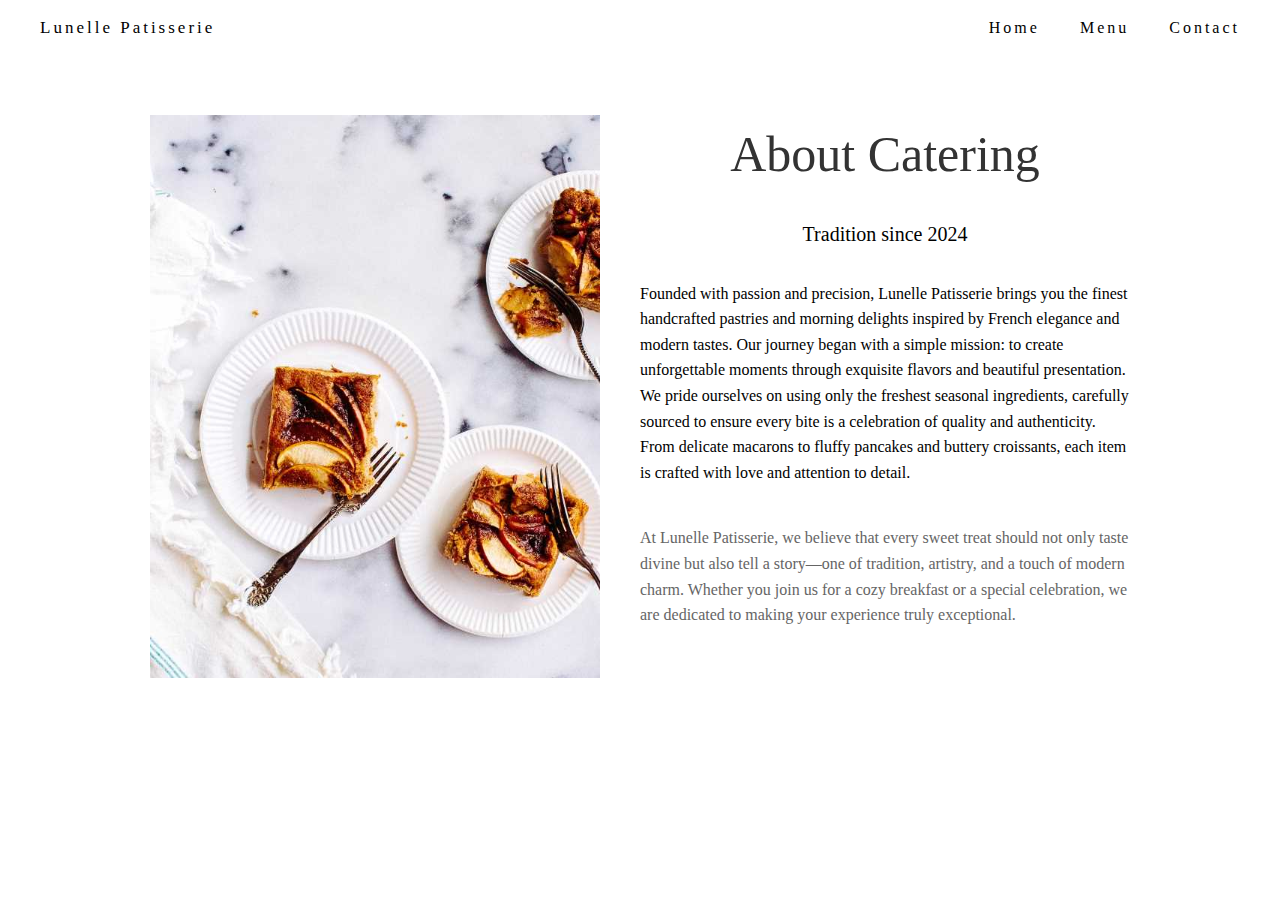
<file: about.html>
<!DOCTYPE html>
<html lang="en">

<head>
    <meta charset="UTF-8">
    <meta name="viewport" content="width=device-width, initial-scale=1.0">
    <title>Lunelle Patisserie - About</title>
    <link rel="stylesheet" href="about.css">
</head>

<body>
    <header class="ilksehife">
        <nav>
            <div class="logo">
                <a href="index.html">Lunelle Patisserie</a>
            </div>
            <div class="menu">
                <ul>
                    <li><a href="index.html">Home</a></li>
                    <li><a href="menu.html">Menu</a></li>
                    <li><a href="contact.html">Contact</a></li>
                </ul>
            </div>
        </nav>
        <div class="esas">
            <img src="turta.jpg" alt="" width="450px">
            <div class="text">
                <h2>About Catering</h2>
                <h4>Tradition since 2024</h4>
                <p class="text1">
                    Founded with passion and precision, Lunelle Patisserie brings you the finest
                    handcrafted pastries and morning delights inspired by French elegance and modern tastes.
                    Our journey began with a simple mission: to create unforgettable moments through exquisite
                    flavors and beautiful presentation.
                    We pride ourselves on using only the freshest seasonal ingredients, carefully sourced to ensure
                    every bite is a celebration of quality and authenticity. From delicate macarons to fluffy pancakes
                    and buttery croissants, each item is crafted with love and attention to detail.
                </p>
                <p class="text2">
                    At Lunelle Patisserie, we believe that every sweet treat should not only
                    taste divine but also tell a story—one of tradition, artistry, and a touch of
                    modern charm. Whether you join us for a cozy breakfast or a special celebration,
                    we are dedicated to making your experience truly exceptional.
                </p>
            </div>
        </div>
    </header>
</body>
</html>
</file>
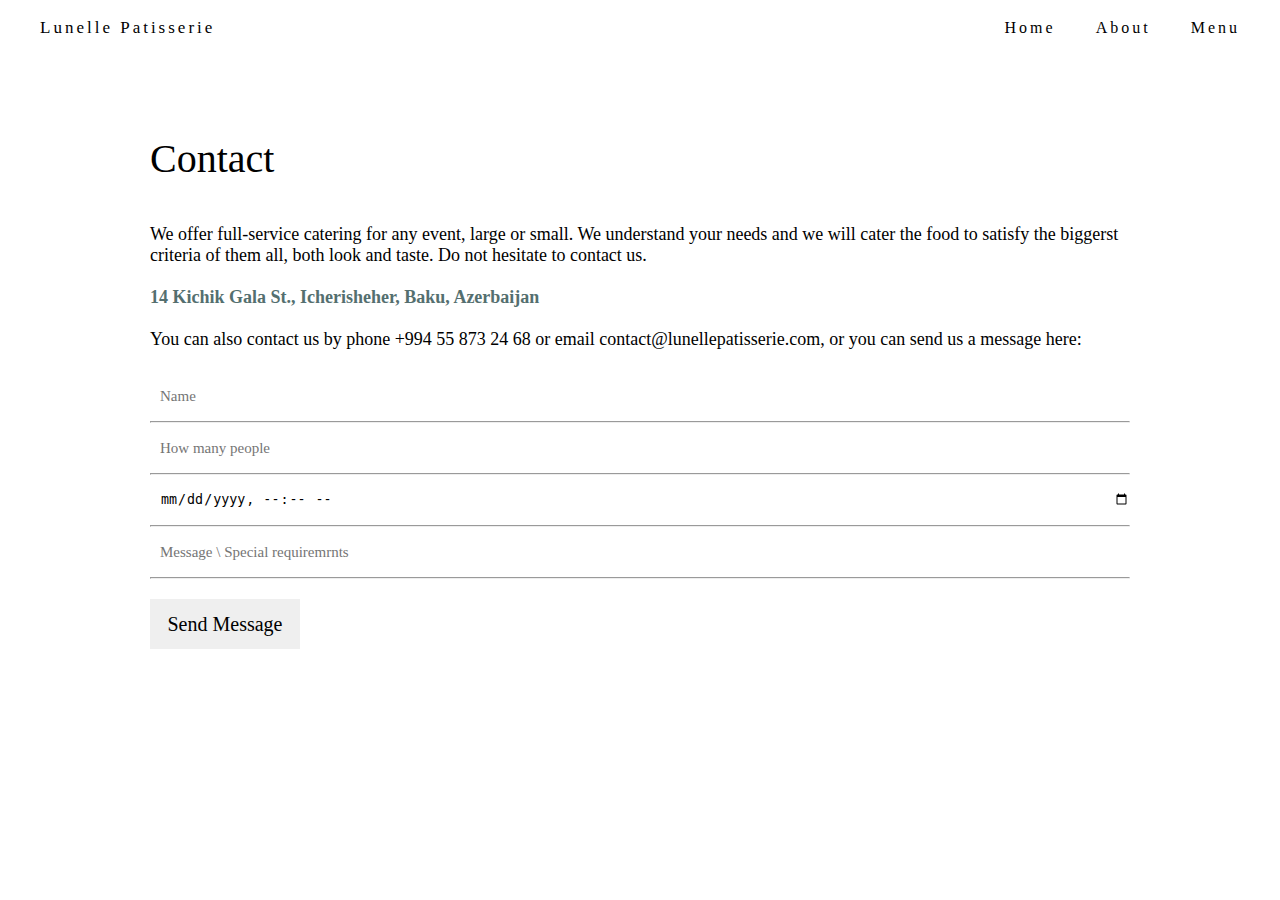
<file: contact.html>
<!DOCTYPE html>
<html lang="en">

<head>
    <meta charset="UTF-8">
    <meta name="viewport" content="width=device-width, initial-scale=1.0">
    <title>Lunelle Patisserie - Contact</title>
    <link rel="stylesheet" href="contact.css">
</head>

<body>
    <header class="ilksehife">
        <nav>
            <div class="logo">
                <a href="index.html">Lunelle Patisserie</a>
            </div>
            <div class="menu">
                <ul>
                    <li><a href="index.html">Home</a></li>
                    <li><a href="about.html">About</a></li>
                    <li><a href="menu.html">Menu</a></li>
                </ul>
            </div>
        </nav>
        <div class="esas">
            <div class="metn">
                <h1 class="contact">Contact</h1><br><br>
                <p>We offer full-service catering for any
                    event, large or small. We understand
                    your needs and we will cater the food
                    to satisfy the biggerst criteria of
                    them all, both look and taste.
                    Do not hesitate to contact us.
                </p><br>
                <p class="mekan">14 Kichik Gala St., Icherisheher, Baku, Azerbaijan</p><br>
                <p>You can also contact us by phone +994 55 873 24 68 or email contact@lunellepatisserie.com, or you can send us a
                    message here:</p><br>
                <div class="form">
                    <form action="https://httpbin.org/post" method="post">
                        <p><input type="text" placeholder="Name" required></p>
                        <hr><p><input type="number" placeholder="How many people" min="1" max="30" required></p>
                        <hr><p ><input type="datetime-local" class="vaxt"></p>
                        <hr><p class="mesaj"><input type="text" placeholder="Message \ Special requiremrnts" required></p>
                        <hr><p class="random"><input type="submit" value="Send Message" required id="send"></p>
                    </form>
                </div>
            </div>
        </div>
    </header>
</body>

</html>
</file>
<file: about.css>
* {
    box-sizing: border-box;
    margin: 0;
    padding: 0;
    user-select: none;
}

body {
    font-family: Arial, sans-serif;
    position: relative;
    overflow: hidden;
}

header {
    background-color: white;
    color: black;
    width: 100%;
    position: relative;
}

.ilksehife {
    background-color: white;
}

nav {
    display: flex;
    justify-content: space-between;
    align-items: center;
    width: 100%;
    height: 55px;
    background-color: white;
    padding: 0 20px;
}

.logo a {
    text-decoration: none;
    color: black;
    background-color: transparent;
    padding: 10px 20px;
    font-family: "Playfair Display", serif;
    letter-spacing: 3px;
    font-size: 17px;
}

.logo a:hover {
    background-color: #ccc;
}

.menu ul {
    list-style: none;
    display: flex;
    gap: 0;
    font-family: "Playfair Display", serif;
    letter-spacing: 3px;
}

.menu ul li a {
    text-decoration: none;
    color: black;
    background-color: transparent;
    display: inline-block;
    padding: 10px 20px;
}

.menu ul li a:hover {
    background-color: #ccc;
}

.esas {
    display: flex;
    align-items: center;
    justify-content: space-between;
    
    margin: 60px 150px;
    
}

.esas img {
    width: 450px;
    height: auto;
    margin-right: 40px;
}

.text {
    max-width: 600px;
    color: #333;
    font-family: Arial, sans-serif;
    text-align: top;
    font-size: 25px;
   
}

.text h2 {
    font-size: 50px;
    margin-bottom: 10px;
    text-align: center;
    font-family: "Playfair Display", serif;
}

.text h4 {
    font-size: 20px;
    margin-bottom: 15px;
    text-align: center;
    font-family: "Playfair Display", serif;
}

.text p {
    font-size: 16px;
    line-height: 1.6;
    text-align: left;
    font-family: "Playfair Display", serif;
}

.yazi {
    position: absolute;
    bottom: 0;
    left: 0;
    padding: 20px;
    color: #707070;
    font-family: "Playfair Display", serif;
    letter-spacing: 5px;
    font-weight: 400;

}

.yazi h1 {
    font-family: "Playfair Display", serif;
    font-size: 40px;
    margin: 10px 0;
}

.text2 {
    text-align: left;
    font-family: "Playfair Display", serif;
}

p {
    padding-bottom: 40px;
}

h2 {
    padding-bottom: 30px;
    font-weight: 200;
}

h4 {
    padding-bottom: 20px;
    font-weight: 400;
    color: black;
}

.text1{
    font-weight:525;
    color: black;
}

.text2{
    font-weight: 500;
    color: rgb(101, 101, 101);
    font-size: medium;
}
</file>
<file: contact.css>
* {
    box-sizing: border-box;
    margin: 0;
    padding: 0;
    user-select: none;
}

body {
    font-family: Arial, sans-serif;
    position: relative;
    overflow: hidden;
}

header {
    background-color: white;
    color: black;
    width: 100%;
    position: relative;
}

.ilksehife {
    background-color: white;
}

nav {
    display: flex;
    justify-content: space-between;
    align-items: center;
    width: 100%;
    height: 55px;
    background-color: white;
    padding: 0 20px;
}

.logo a {
    text-decoration: none;
    color: black;
    background-color: transparent;
    padding: 10px 20px;
    font-family: "Playfair Display", serif;
    letter-spacing: 3px;
    font-size: 17px;
}

.logo a:hover {
    background-color: #ccc;
}

.menu ul {
    list-style: none;
    display: flex;
    gap: 0;
    font-family: "Playfair Display", serif;
    letter-spacing: 3px;
}

.menu ul li a {
    text-decoration: none;
    color: black;
    background-color: transparent;
    display: inline-block;
    padding: 10px 20px;
}

.menu ul li a:hover {
    background-color: #ccc;
}

.metn{
    font-family:"Playfair Display", serif ;
}

.esas{
    margin-top: 80px;
    margin-bottom: 80px;
    margin-left: 150px;
    margin-right: 150px;
}

.contact{
    font-size: 50px;
    font-family: "Playfair Display", serif;
    font-weight: 500;
    text-align: left;
    font-size: 40px;
}

.mekan{
    color: rgb(84, 111, 111);
    font-weight: 900;
}

.metn{
    font-size: large;
}

input{
    width: 100%;
    gap: 30px;
    border-style: none;
    height: 50px;
}

::placeholder{
    padding-left: 10px;
    font-family: "Playfair Display", serif;
    font-size: 15px;
}

.random{
    padding-top: 20px;
}

#send{
    width: 150px;
    font-family: "Playfair Display", serif;
    font-size: 20px;
}

#send:hover{
    background-color: #ccc;
}

.vaxt{
    padding-left: 10px;
}
</file>
